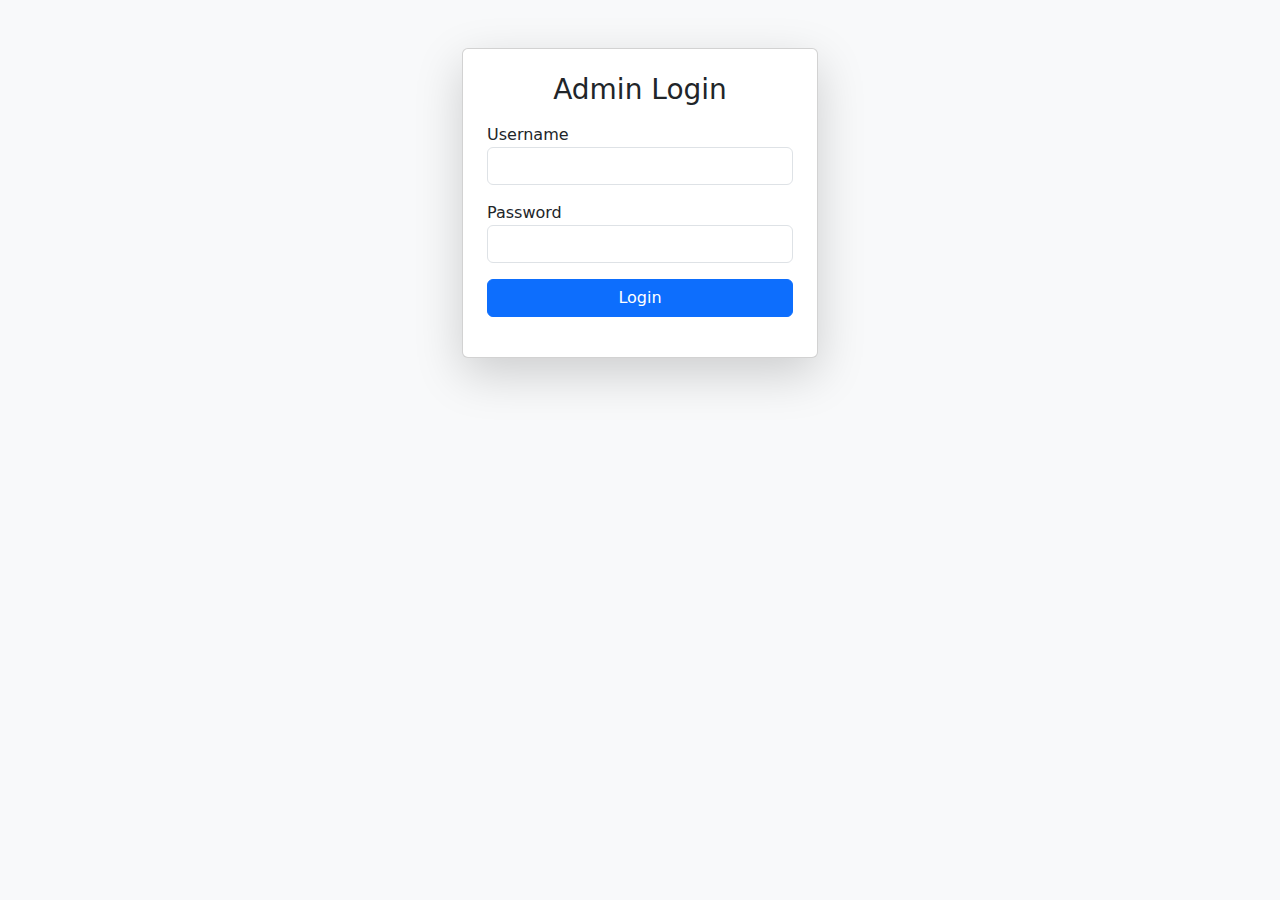
<file: src/main/resources/templates/admin-login.html>
<!DOCTYPE html>
<html xmlns:th="http://www.thymeleaf.org">
<head>
    <title>Admin Login</title>
          <meta name="viewport" content="width=device-width, initial-scale=1.0">
    
    <link href="https://cdn.jsdelivr.net/npm/bootstrap@5.3.3/dist/css/bootstrap.min.css" rel="stylesheet">
</head>
<body class="bg-light">

<div class="container mt-5">
    <div class="row justify-content-center">
        <div class="col-md-4">
            <div class="card shadow-lg p-4">
                <h3 class="text-center mb-3">Admin Login</h3>

                <form th:action="@{/admin/login}" method="post">
                    <div class="mb-3">
                        <label>Username</label>
                        <input type="text" class="form-control" name="username" required>
                    </div>

                    <div class="mb-3">
                        <label>Password</label>
                        <input type="password" class="form-control" name="password" required>
                    </div>

                    <button type="submit" class="btn btn-primary w-100">Login</button>

                    <p th:if="${error}" class="text-danger mt-3" th:text="${error}"></p>
                </form>
            </div>
        </div>
    </div>
</div>

</body>
</html>
</file>
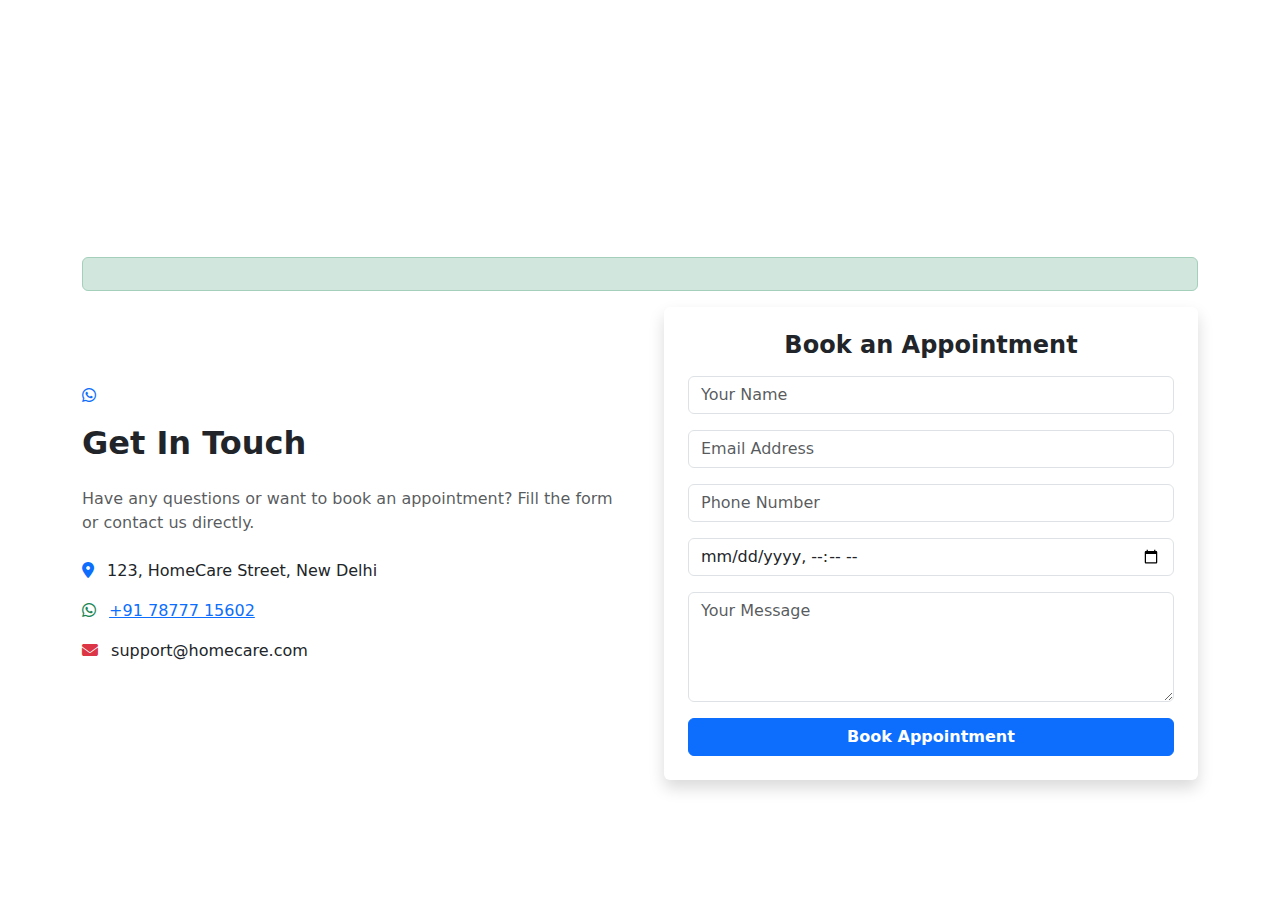
<file: src/main/resources/templates/contact.html>
<!DOCTYPE html>

<html xmlns:th="http://www.thymeleaf.org">
<head>
<meta charset="UTF-8">
<title>Contact</title>
      <meta name="viewport" content="width=device-width, initial-scale=1.0">

<link
    href="https://cdn.jsdelivr.net/npm/bootstrap@5.3.3/dist/css/bootstrap.min.css"
    rel="stylesheet">
<link
    href="https://cdnjs.cloudflare.com/ajax/libs/font-awesome/6.5.0/css/all.min.css"
    rel="stylesheet">
<link rel="stylesheet" th:href="@{/style.css}">
<link rel="stylesheet" th:href="@{/allcommon.css}">
<link rel="stylesheet" th:href="@{/contact.css}">



</head>
<body>
    <!-- Navbar Include -->
    <div th:replace="/fragment/navbar :: navbar-common"></div>

    <!-- Hero Section -->
    <section class="hero-section text-white text-center">
        <div class="container">
            <h1 class="display-4 fw-bold">Contact Us</h1>
            <p class="lead">We are here to assist you with any questions or
                concerns. Please reach out to us:</p>
            <ul class="list-unstyled contact-list">
                <li>Email: contact@homecare.com</li>
                <li>Phone: +91-1234567890</li>
                <li>Address: 123, HomeCare Street, City, State</li>
            </ul>
        </div>
    </section>

    <!-- Contact / Appointment Section -->
    <section class="py-5">
        <div class="container">
         <div th:if="${successMessage}" id="success-msg" class="alert alert-success text-center">
        <span th:text="${successMessage}"></span>
    </div>
            <div class="row g-5 align-items-center">
<!-- Left Content -->
<div class="col-md-6 mb-4">
    <a href="https://wa.me/917877715602?text=I%20tried%20to%20contact%20you%2C%20please%20call%20back" 
       target="_blank" class="whatsapp-top-icon mb-3 d-inline-block">
<i class="fa-brands fa-whatsapp"></i>
    </a>

    <h2 class="fw-bold mb-4">Get In Touch</h2>
    <p class="text-muted mb-4">
        Have any questions or want to book an appointment? Fill the form or contact us directly.
    </p>
    <ul class="list-unstyled">
        <li class="mb-3">
            <i class="fas fa-map-marker-alt text-primary me-2"></i> 123, HomeCare Street, New Delhi
        </li>
        <li class="mb-3">
            <i class="fab fa-whatsapp text-success me-2"></i>
            <a href="https://wa.me/917877715602?text=I%20tried%20to%20contact%20you%2C%20please%20call%20back" 
               target="_blank" class="phone-number">+91 78777 15602</a>
        </li>
        <li class="mb-3">
            <i class="fas fa-envelope text-danger me-2"></i> support@homecare.com
        </li>
    </ul>
</div>

                <!-- Right Form -->
                <div class="col-md-6">
                    <div class="card shadow border-0 p-4">
                        <h4 class="fw-bold mb-3 text-center">Book an Appointment</h4>
                        <form action="#" th:action="@{/submit}" method="post">
                            <div class="mb-3">
                                <input type="text" name="name" class="form-control" placeholder="Your Name" required>
                            </div>
                            <div class="mb-3">
                                <input type="email"  name=email class="form-control"
                                    placeholder="Email Address" required>
                            </div>
                            <div class="mb-3">
                                <input type="text" class="form-control"
                                    placeholder="Phone Number" name="phone" required>
                            </div>
                            <div class="mb-3">
                                <input type="datetime-local" class="form-control" name="date" required>
                            </div>
                            <div class="mb-3">
                                <textarea class="form-control" rows="4"
                                    placeholder="Your Message" name="message"></textarea>
                            </div>
                            <button type="submit"
                                class="btn btn-primary w-100 fw-bold appointment-btn">Book
                                Appointment</button>
                        </form>
                    </div>
                </div> 
            </div>
        </div>
    </section>


    <!-- Footer -->
    <div th:replace="/fragment/footer :: footer-common"></div>
    <script
        src="https://cdn.jsdelivr.net/npm/bootstrap@5.3.3/dist/js/bootstrap.bundle.min.js"></script>
</body>
<script>
// 5 second me message disappear
setTimeout(function() {
    var msg = document.getElementById('success-msg');
    if(msg) {
        msg.style.display = 'none';
    }
}, 5000);
</script>
</html>
</file>
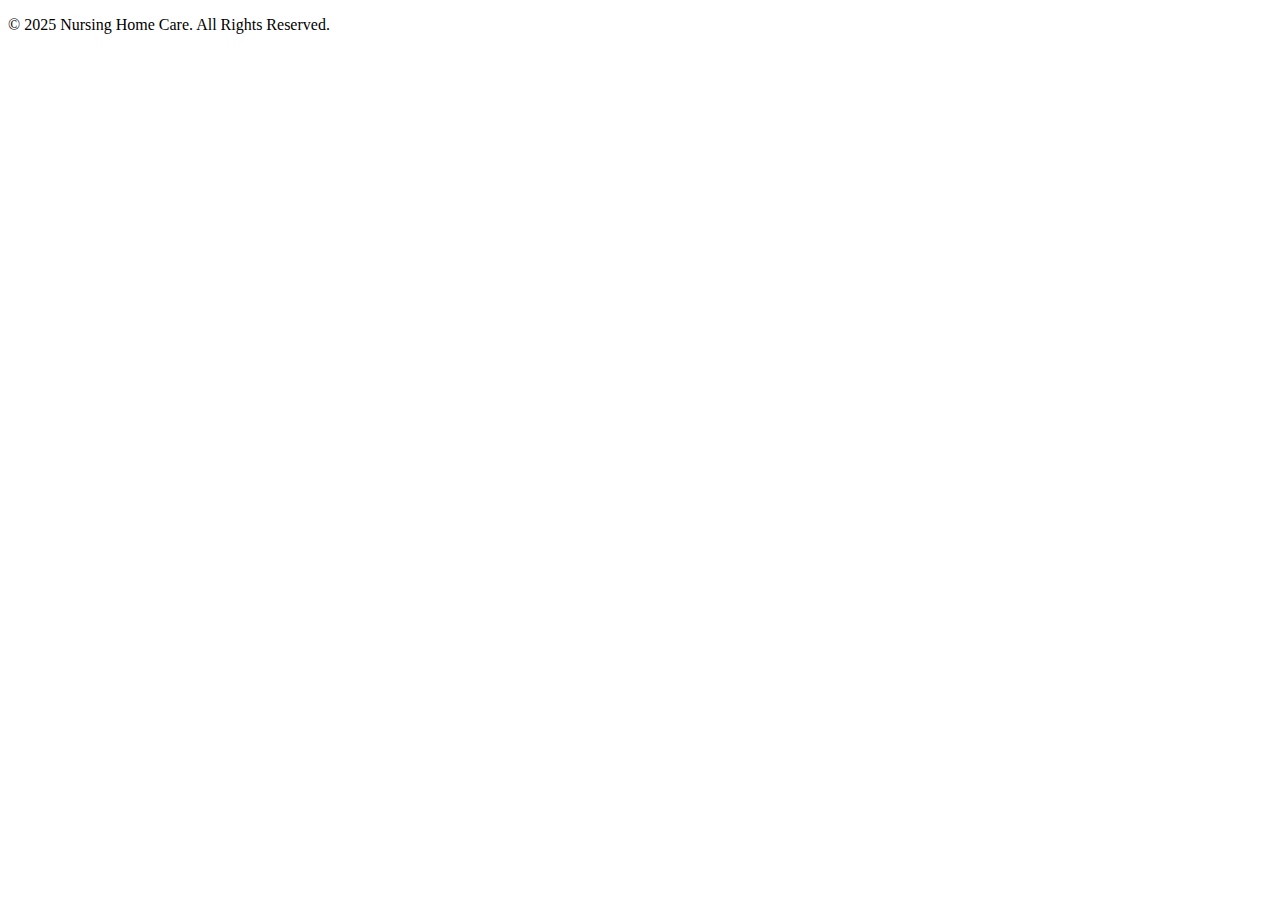
<file: src/main/resources/templates/fragment/footer.html>
<!-- fragments/navbar.html -->
<!DOCTYPE html>
<html xmlns:th="http://www.thymeleaf.org">
      <meta name="viewport" content="width=device-width, initial-scale=1.0">

<head></head>
<body>
  <div th:fragment="footer-common">
    <footer class="bg-dark text-white text-center py-3">
  <p class="mb-0">&copy; 2025 Nursing Home Care. All Rights Reserved.</p>
</footer>
  </div>
</body>
</html>
</file>
